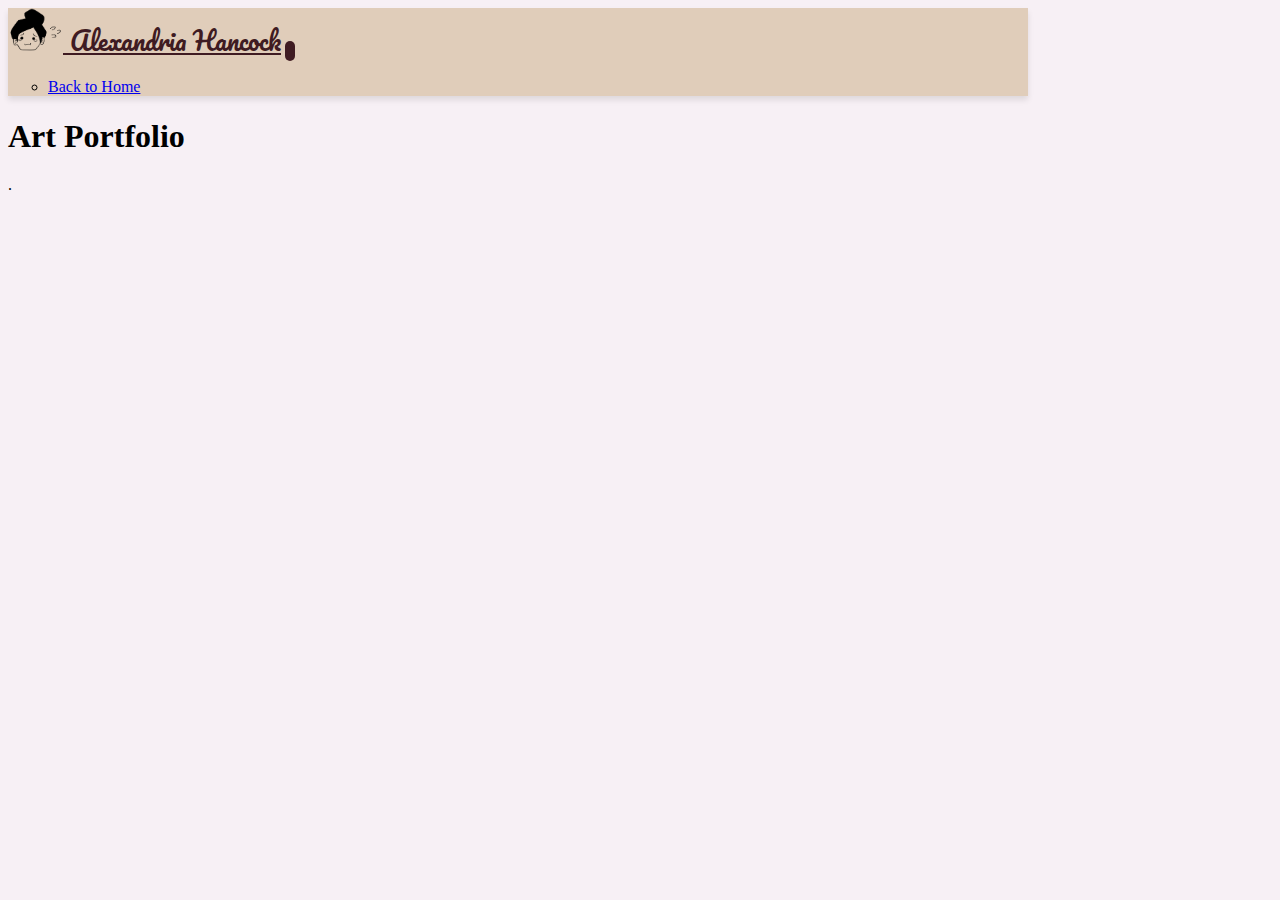
<file: portfolio.html>
<!DOCTYPE html>
<html lang="en">

<head>
  <meta charset="UTF-8">
  <meta name="viewport" content="width=device-width, initial-scale=1.0">
  <title>Alexandria Hancock's Portfolio</title>
  <link rel="preconnect" href="https://fonts.googleapis.com">
  <link rel="preconnect" href="https://fonts.gstatic.com" crossorigin>
  <link href="https://fonts.googleapis.com/css2?family=Pacifico&display=swap" rel="stylesheet">
  <link href="https://cdn.jsdelivr.net/npm/bootstrap@5.3.7/dist/css/bootstrap.min.css" rel="stylesheet" 
    integrity="sha384-LN+7fdVzj6u52u30Kp6M/trliBMCMKTyK833zpbD+pXdCLuTusPj697FH4R/5mcr" crossorigin="anonymous">
  <link rel="stylesheet" href="style.css">
  <style>
  </style>
</head>

<body> 
    <div>
      <nav class="navbar fixed-top navbar-expand-lg" style="background-color: #decbb7f3; box-shadow: 0 4px 6px rgba(0, 0, 0, 0.1);">
        <div class="container-fluid">
          <a class="navbar-brand" href="#title" style="font-family: pacifico, cursive; font-size: 25px; color: #3f1b22;">
            <img src="./assets/Logo girl.png" alt="Logo" class="logo" style="width: 55px;"> 
              Alexandria Hancock</a>
          <button class="navbar-toggler" type="button" data-bs-toggle="collapse" data-bs-target="#navbarSupportedContent" 
            aria-controls="navbarSupportedContent" aria-expanded="false" aria-label="Toggle navigation">
            <span class="navbar-toggler-icon"></span>
          </button>
          <div class="collapse navbar-collapse" id="navbarSupportedContent">
            <ul class="navbar-nav ms-auto mb-2 mb-lg-0">
              <li class="nav-item">
                <a class="nav-link active" aria-current="page" href="./index.html">Back to Home</a>
              </li>
            </ul>
          </div>
        </div>
      </nav>
    </div>
    <section class="py-5 text-center container"> 
        <div class="row py-lg-5"> 
            <div class="col-lg-6 col-md-8 mx-auto"> 
                <h1 class="fw-light">Art Portfolio</h1> 
                <p class="lead text-body-secondary">.</p> 
            </div> 
        </div> 
    </section> 
</body>
</html>
</file>
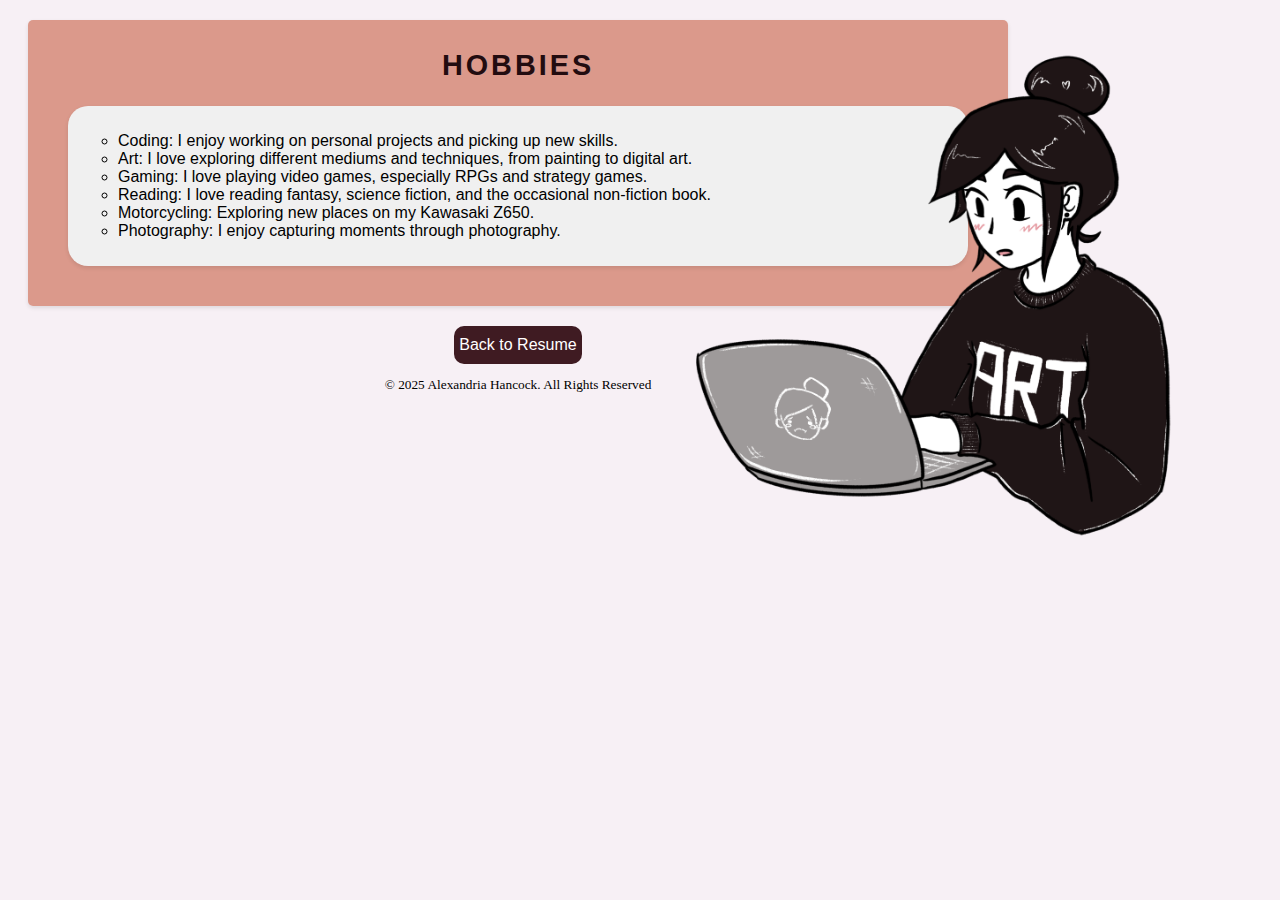
<file: projects.html>
<!DOCTYPE html>
<html lang="en">
    <head>
        <meta charset="UTF-8">
        <link rel="stylesheet" href="./style.css">
        <title>Hobbies</title>
        <style>
            .hobby-container {
                position: relative;
                margin: 20px;
                padding: 20px;
                padding-top: 5px;
                background-color: #cc6e57ab;
                border-radius: 5px;
                box-shadow: 0 2px 4px rgba(0, 0, 0, 0.1);
            }
            .hobby-list{
                font-size: 1em;
                font-family: 'Arial', sans-serif;
                margin: 20px;
                padding: 10px;
                background-color: #f0f0f0;
                border-radius: 20px;
                box-shadow: 0 2px 4px rgba(0, 0, 0, 0.1);
            }
            .character-working {
                position: absolute;
                width: 500px;
                height: auto;
                top: 25px;
                right: -180px
            }

        </style>
    </head>
    <body>
        <div class="hobby-container">
            <h2>Hobbies</h2>
            <div class="hobby-list">
                <ul>
                    <li>Coding: I enjoy working on personal projects and picking up new skills.</li>
                    <li>Art: I love exploring different mediums and techniques, from painting to digital art.</li>
                    <li>Gaming: I love playing video games, especially RPGs and strategy games.</li>
                    <li>Reading: I love reading fantasy, science fiction, and the occasional non-fiction book.</li>
                    <li>Motorcycling: Exploring new places on my Kawasaki Z650.</li>
                    <li>Photography: I enjoy capturing moments through photography.</li>
                </ul>
            </div>
            <img src="./assets/Working character.png" alt="working character" class="character-working">
        </div>
        <button onclick="window.location.href='index.html'" style="display: block; margin: 10px auto;">Back to Resume</button>
        <footer>
            <p>© 2025 Alexandria Hancock. All Rights Reserved</p>
        </footer>
    </body>
</html>
</file>
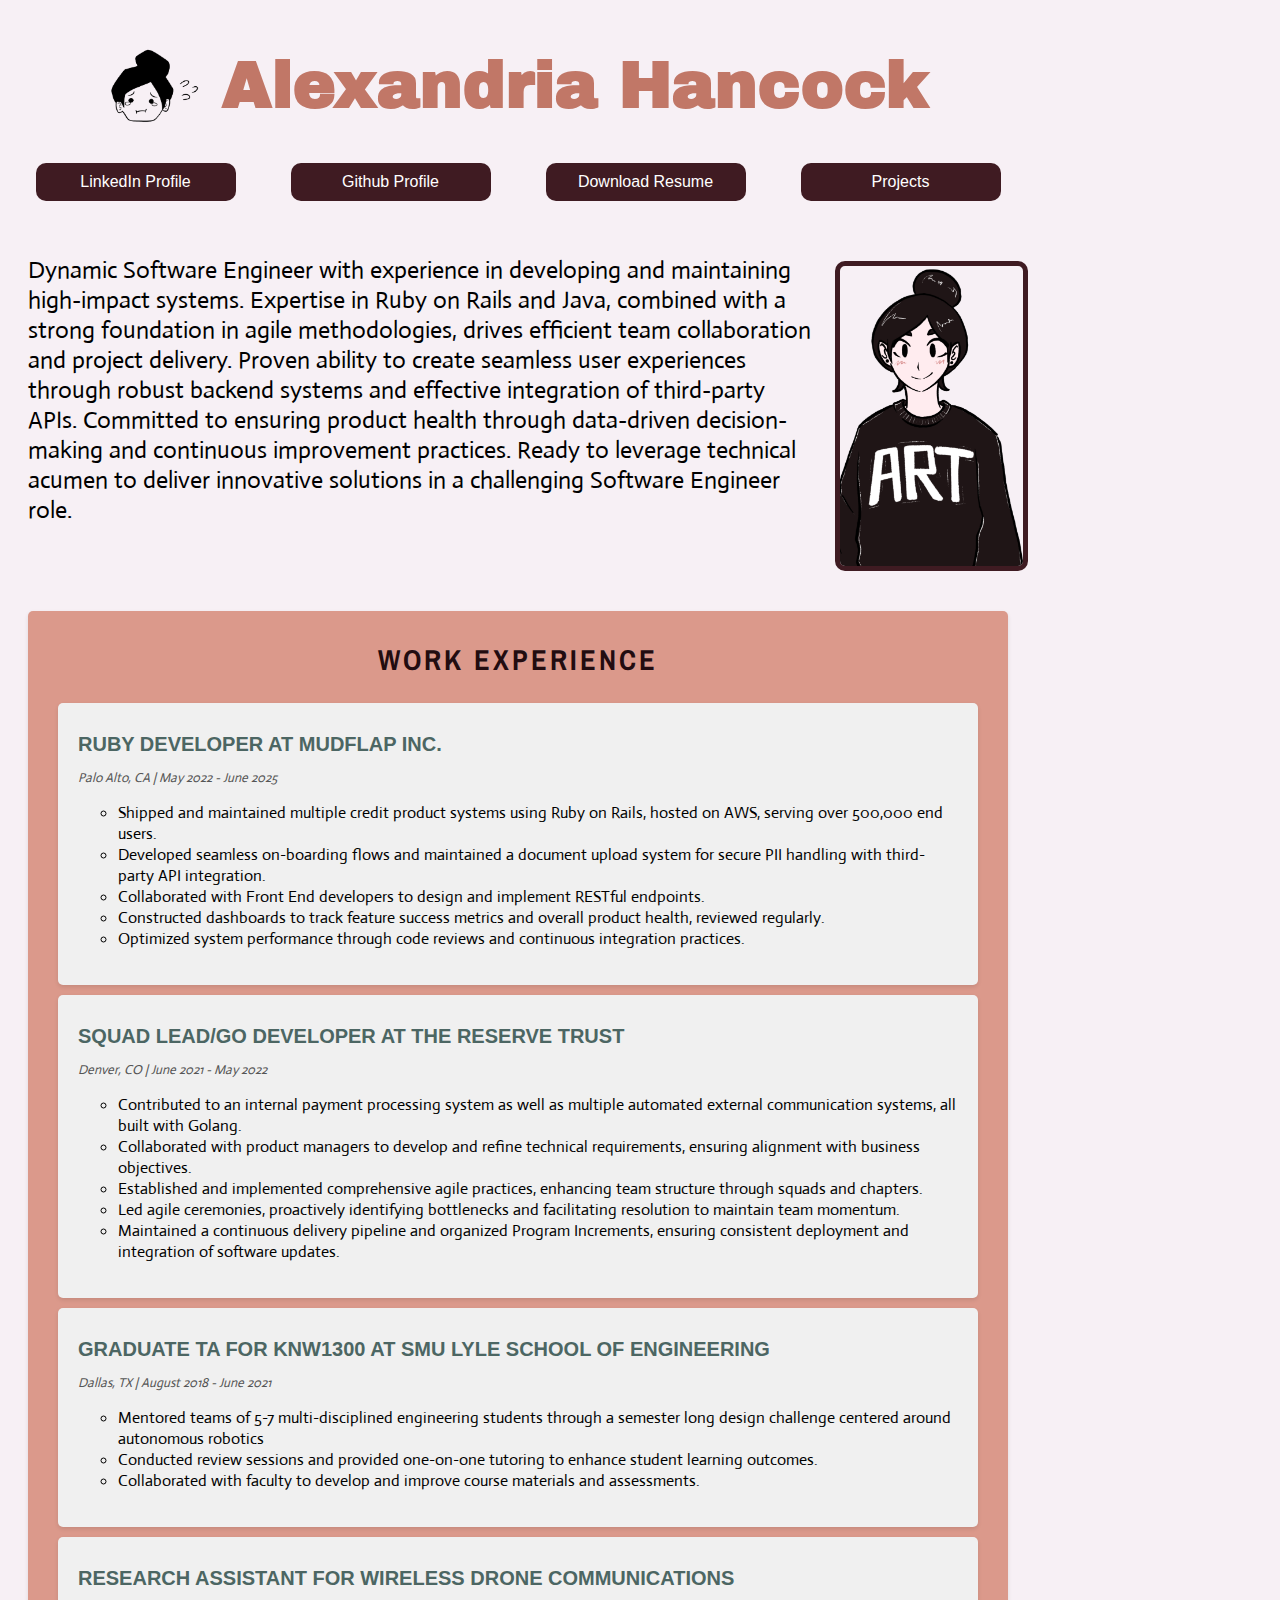
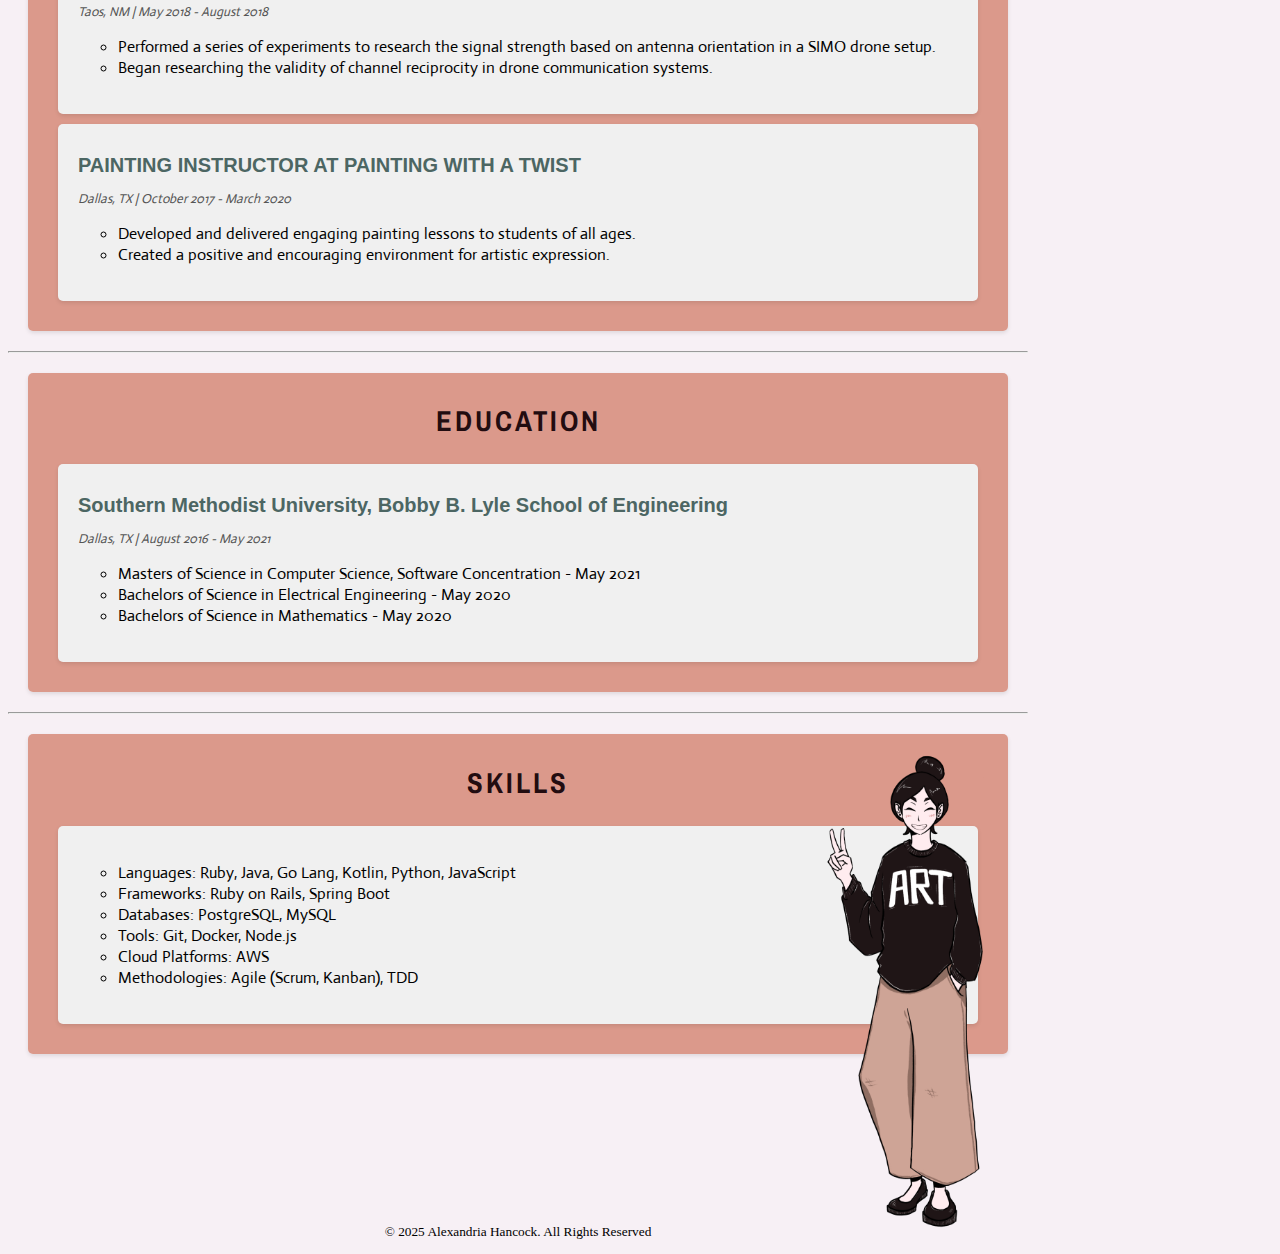
<file: test.html>
<!DOCTYPE html>
<html lang="en">
    <head>
        <meta charset="UTF-8">
        <meta name="viewport" content="width=device-width, initial-scale=1.0">
        <link rel="stylesheet" href="./style.css">
        <link rel="preconnect" href="https://fonts.gstatic.com" crossorigin>
        <link rel="stylesheet" href="https://fonts.googleapis.com/css?family=Actor">
        <link rel="stylesheet" href="https://fonts.googleapis.com/css?family=Archivo+Black">
        <link rel="stylesheet" href="https://fonts.googleapis.com/css?family=Archivo+Narrow">
        <title>Alexandria Hancock Portfolio</title>
        <style>
            .title {
                font-size: 4rem;
                font-family: 'Archivo Black', sans-serif;
            }
            .links-container {
                display: flex;
                justify-content: space-around;
                text-align: center;
                flex-wrap: wrap;
                margin-top: 0px;
                margin-bottom: 30px;
            }
            .links-container > * {
                width: 200px;
            }
            .header {
                display: flex;
                align-items: center;
                justify-content: center;
            }
            #summary {
                font-size: 1.5rem;
                font-family: 'Actor', sans-serif;
                margin-left: 20px;
                margin-top: 0;
                margin-bottom: 40px;
                display: flex;
            }
            .character-profile {
                max-height: 300px;
                margin-left: 20px;
                margin-top: 30px;
                border-color: #3f1b22;
                border-style: solid;
                border-width: 5px;
                border-radius: 10px;
                float: left;
            }
            .work-container, .education-container, .skills-container {
                margin: 20px;
                padding: 20px;
                padding-top: 5px;
                background-color: #cc6e57ab;
                border-radius: 5px;
                box-shadow: 0 2px 4px rgba(0, 0, 0, 0.1);
            }
            .work-item {
                font-size: 1em;
                font-family: 'Actor', sans-serif;
                margin: 10px;
                padding: 20px;
                background-color: #f0f0f0;
                border-radius: 5px;
                box-shadow: 0 2px 4px rgba(0, 0, 0, 0.1);
            }
            .work-detail {
                font-style: italic;
                font-size: small;
                text-align: left;
                color: #555;
            }
            .logo {
                max-height: 75px;
                margin-right: 20px;
            }
            .character {
                position: absolute;
                width: 375px;
                height: 500px;
                top: 20px;
                right: -100px;
            }
            @media (max-width: 650px) {
                .character {
                    display: none;
                }
                .character-profile {
                    float: none;
                    max-height: 200px;
                }
                .links-container > * {
                    width: 100px;
                }
                .title {
                    font-size: 2.5rem;
                }
            }
        </style>
    </head>
    <body>
        <div class="header">
            <img src="./assets/Logo girl.png" alt="Profile Picture" class="logo">
            <h1 class="title" style="color: #C17767;"> Alexandria Hancock </h1>
        </div>
        <div class="links-container" style="font-family: 'Actor', sans-serif;">
            <button onclick="window.location.href='https://www.linkedin.com/in/alexandria-lynn/'">LinkedIn Profile</button>
            <button onclick="window.location.href='https://github.com/alexandria-lynn'">Github Profile</button>
            <button onclick="window.location.href='assets/Alexandria Hancock Resume.pdf'" draggable="true">Download Resume</button>
            <button onclick="window.location.href='projects.html'">Projects</button>
        </div>
        <div id="summary">
            <p> Dynamic Software Engineer with experience in developing and maintaining high-impact systems. 
                Expertise in Ruby on Rails and Java, combined with a strong foundation in agile methodologies, 
                drives efficient team collaboration and project delivery. Proven ability to create seamless user 
                experiences through robust backend systems and effective integration of third-party APIs. 
                Committed to ensuring product health through data-driven decision-making and continuous improvement 
                practices. Ready to leverage technical acumen to deliver innovative solutions in a challenging 
                Software Engineer role. </p>
            <img src="./assets/Slight smile character profile.png" alt="Slight Smile Character" class="character-profile">
        </div>
        <div class="work-container">
            <h2 class="work-experience">Work Experience</h2>
            <div class="work-item">
                <h4>RUBY DEVELOPER AT MUDFLAP INC.</h4>
                <div class="work-detail"><p>Palo Alto, CA | May 2022 - June 2025</p></div>
                <ul>
                    <li>Shipped and maintained multiple credit product systems using Ruby on Rails, hosted on AWS, serving over 500,000 end users. </li>
                    <li>Developed seamless on-boarding flows and maintained a document upload system for secure PII handling with third-party API integration. </li>
                    <li>Collaborated with Front End developers to design and implement RESTful endpoints.</li>
                    <li>Constructed dashboards to track feature success metrics and overall product health, reviewed regularly.</li>
                    <li>Optimized system performance through code reviews and continuous integration practices.</li>
                </ul>
            </div>
            <div class="work-item">
                <h4>SQUAD LEAD/GO DEVELOPER AT THE RESERVE TRUST</h4>
                <div class="work-detail"><p>Denver, CO | June 2021 - May 2022</p></div>
                <ul>
                    <li>Contributed to an internal payment processing system as well as multiple automated external communication systems, all built with Golang.</li>
                    <li>Collaborated with product managers to develop and refine technical requirements, ensuring alignment with business objectives.</li>
                    <li>Established and implemented comprehensive agile practices, enhancing team structure through squads and chapters.</li>
                    <li>Led agile ceremonies, proactively identifying bottlenecks and facilitating resolution to maintain team momentum.</li>
                    <li>Maintained a continuous delivery pipeline and organized Program Increments, ensuring consistent deployment and integration of software updates.</li>
                </ul>
            </div>
            <div class="work-item">
                <h4>GRADUATE TA FOR KNW1300 AT SMU LYLE SCHOOL OF ENGINEERING</h4>
                <div class="work-detail"><p>Dallas, TX | August 2018 - June 2021</p></div>
                <ul>
                    <li>Mentored teams of 5-7 multi-disciplined engineering students through a semester long design challenge centered around autonomous robotics</li>
                    <li>Conducted review sessions and provided one-on-one tutoring to enhance student learning outcomes.</li>
                    <li>Collaborated with faculty to develop and improve course materials and assessments.</li>
                </ul>
            </div>
            <div class="work-item">
                <h4>RESEARCH ASSISTANT FOR WIRELESS DRONE COMMUNICATIONS</h4>
                <div class="work-detail"><p>Taos, NM | May 2018 - August 2018</p></div>
                <ul>
                    <li>Performed a series of experiments to research the signal strength based on antenna orientation in a SIMO drone setup.</li>
                    <li>Began researching the validity of channel reciprocity in drone communication systems.</li>
                </ul>
            </div>
            <div class="work-item">
                <h4>PAINTING INSTRUCTOR AT PAINTING WITH A TWIST</h4>
                <div class="work-detail"><p>Dallas, TX | October 2017 - March 2020</p></div>
                <ul>
                    <li>Developed and delivered engaging painting lessons to students of all ages.</li>
                    <li>Created a positive and encouraging environment for artistic expression.</li>
                </ul>
            </div>
        </div>
        <hr>
        <div class="education-container">
            <h2 class="education">Education</h2>
            <div class="work-item">
                <h4>Southern Methodist University, Bobby B. Lyle School of Engineering</h4>
                <div class="work-detail"><p>Dallas, TX | August 2016 - May 2021</p></div>
                <ul>
                    <li>Masters of Science in Computer Science, Software Concentration - May 2021</li>
                    <li>Bachelors of Science in Electrical Engineering - May 2020</li>
                    <li>Bachelors of Science in Mathematics - May 2020</li>
                </ul>
            </div>
        </div>
        <hr>
        <div class="skills-container" style="position: relative;">
            <h2>Skills</h2>
            <div class="work-item">
                <ul>
                    <li>Languages: Ruby, Java, Go Lang, Kotlin, Python, JavaScript</li>
                    <li>Frameworks: Ruby on Rails, Spring Boot</li>
                    <li>Databases: PostgreSQL, MySQL</li>
                    <li>Tools: Git, Docker, Node.js</li>
                    <li>Cloud Platforms: AWS</li>
                    <li>Methodologies: Agile (Scrum, Kanban), TDD</li>
                </ul>
            </div>
            <img src="./assets/Big smile character.png" alt="Big Smile Character" class="character">
        </div>
        <footer>
            <p style="padding-top: 150px;">© 2025 Alexandria Hancock. All Rights Reserved</p>
        </footer>
    </body>
</html>
</file>
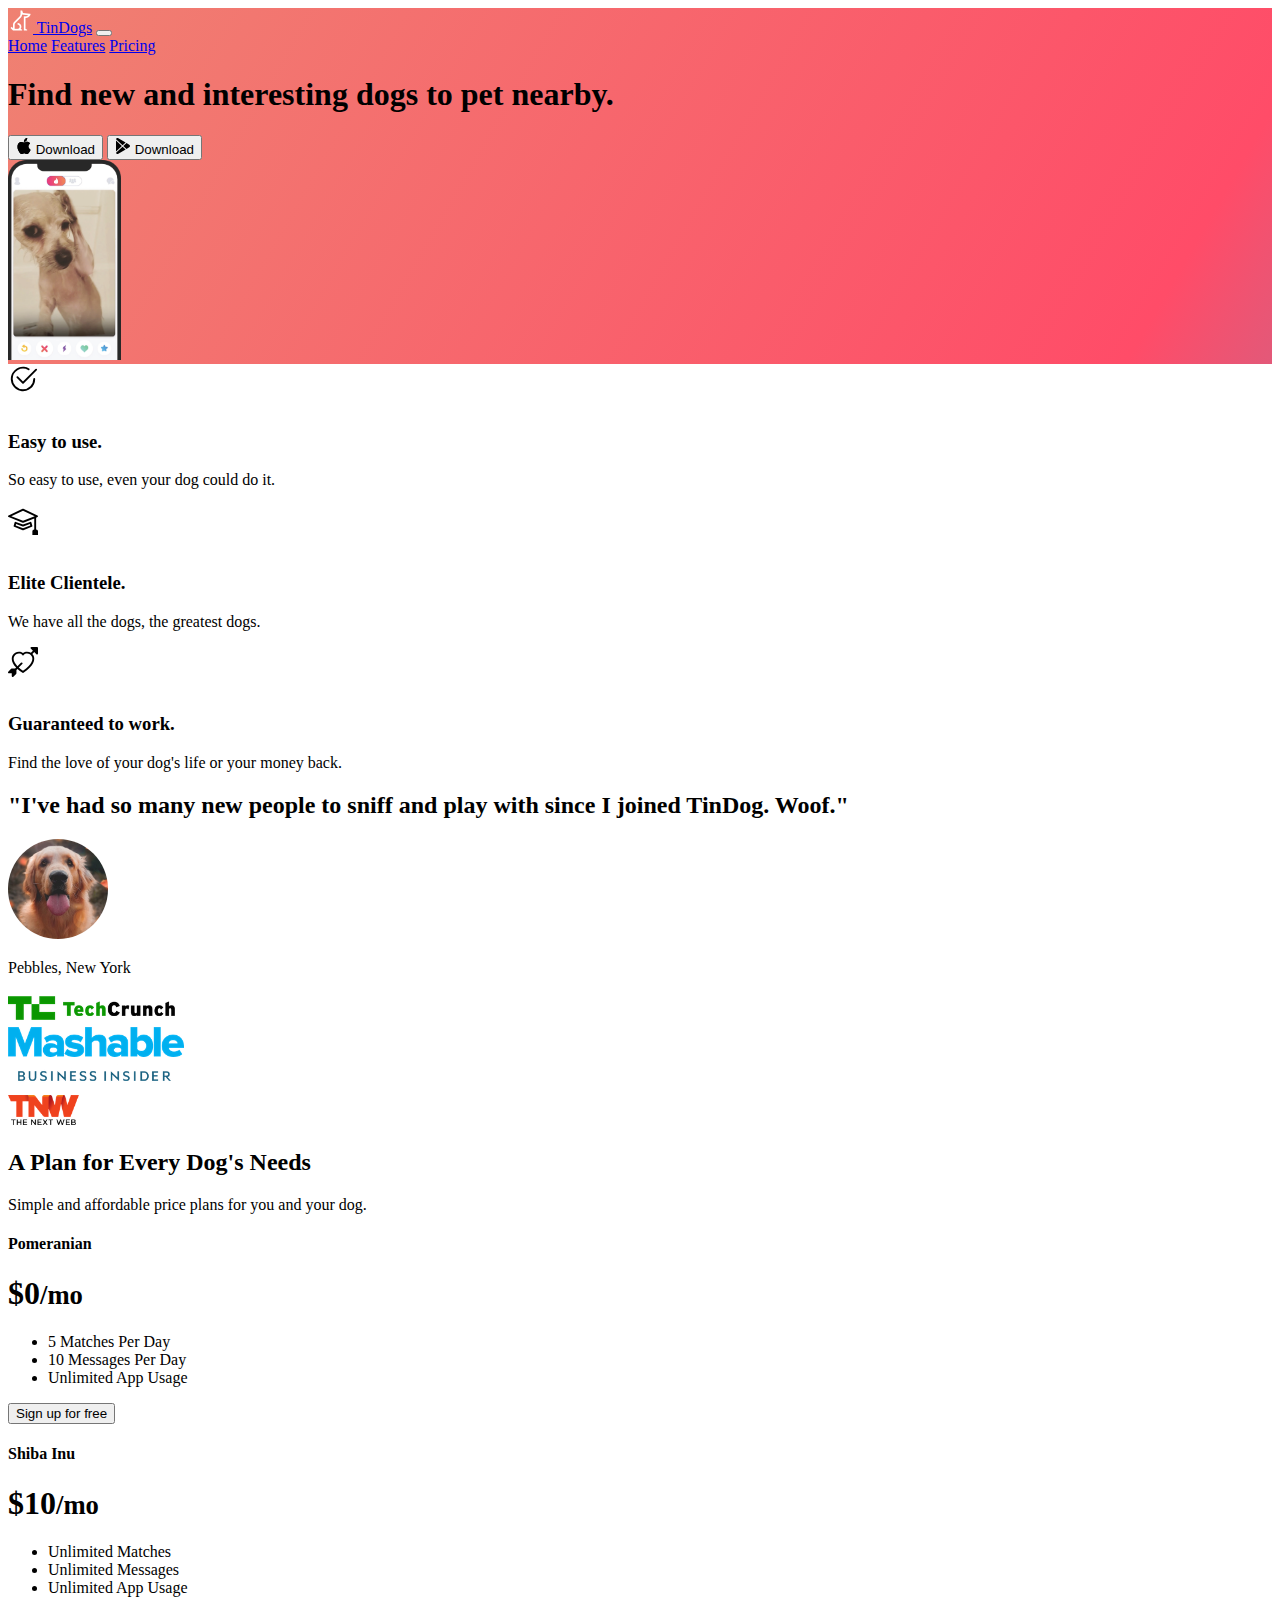
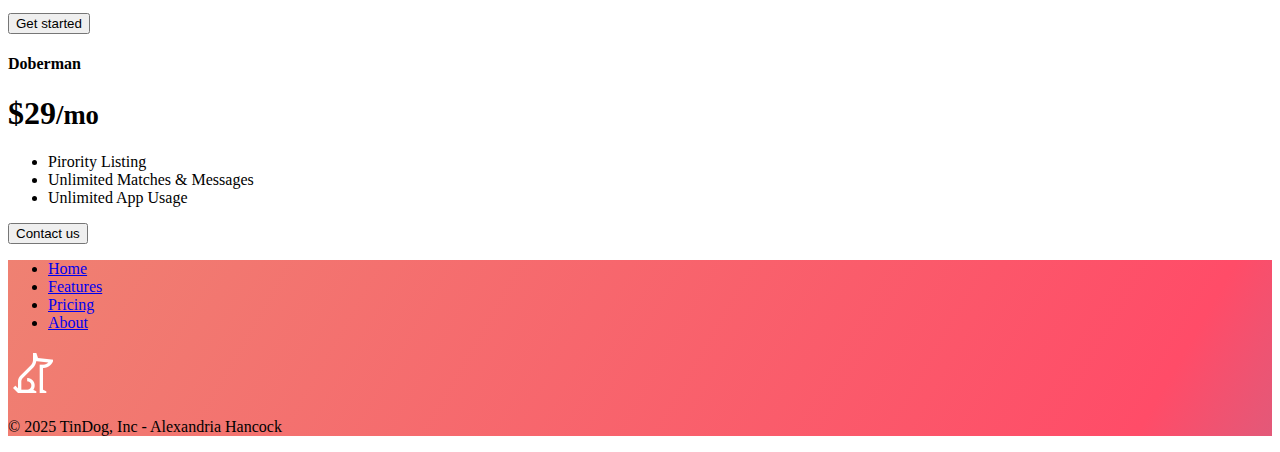
<file: 11.3 TinDog Project/tindog.html>
<!DOCTYPE html>
<html lang="en">

<head>
  <meta charset="UTF-8">
  <meta name="viewport" content="width=device-width, initial-scale=1.0">
  <title>TinDog</title>
  <link href="https://cdn.jsdelivr.net/npm/bootstrap@5.3.0-alpha3/dist/css/bootstrap.min.css" rel="stylesheet"
    integrity="sha384-KK94CHFLLe+nY2dmCWGMq91rCGa5gtU4mk92HdvYe+M/SXH301p5ILy+dN9+nJOZ" crossorigin="anonymous">
  <link rel="stylesheet" href="./css/style.css">
</head>

<body>


  <!-- Title -->
  <section id="title" class="gradient-background">
    <nav class="navbar navbar-expand-lg bg-transparent navbar-dark">
      <div class="container-fluid">
        <a class="navbar-brand" href="#"><img src="./images/dog-logo.png" 
          style="height: 25px; filter: invert(1)"> TinDogs</a>
        <button class="navbar-toggler" type="button" data-bs-toggle="collapse" data-bs-target="#navbarNavAltMarkup" aria-controls="navbarNavAltMarkup" aria-expanded="false" aria-label="Toggle navigation">
          <span class="navbar-toggler-icon"></span>
        </button>
        <div class="collapse navbar-collapse" id="navbarNavAltMarkup">
          <div class="navbar-nav">
            <a class="nav-link active" aria-current="page" href="#title">Home</a>
            <a class="nav-link" href="#features">Features</a>
            <a class="nav-link" href="#pricing">Pricing</a>
          </div>
        </div>
      </div>
    </nav>

    <div class="container col-xxl-8 px-4">
      <div class="row align-items-center g-5">
        <div class="col-lg-6">
          <h1 class="display-5 fw-bold text-light lh-1 my-4">Find new and interesting dogs to pet nearby.</h1>
          <div class="d-grid gap-2 d-md-flex justify-content-md-start">
            <button type="button" class="btn btn-light btn-lg px-4 me-md-2"><svg xmlns="http://www.w3.org/2000/svg"
                width="16" height="16" fill="currentColor" class="bi bi-apple mb-1" viewBox="0 0 16 16">
                <path
                  d="M11.182.008C11.148-.03 9.923.023 8.857 1.18c-1.066 1.156-.902 2.482-.878 2.516.024.034 1.52.087 2.475-1.258.955-1.345.762-2.391.728-2.43Zm3.314 11.733c-.048-.096-2.325-1.234-2.113-3.422.212-2.189 1.675-2.789 1.698-2.854.023-.065-.597-.79-1.254-1.157a3.692 3.692 0 0 0-1.563-.434c-.108-.003-.483-.095-1.254.116-.508.139-1.653.589-1.968.607-.316.018-1.256-.522-2.267-.665-.647-.125-1.333.131-1.824.328-.49.196-1.422.754-2.074 2.237-.652 1.482-.311 3.83-.067 4.56.244.729.625 1.924 1.273 2.796.576.984 1.34 1.667 1.659 1.899.319.232 1.219.386 1.843.067.502-.308 1.408-.485 1.766-.472.357.013 1.061.154 1.782.539.571.197 1.111.115 1.652-.105.541-.221 1.324-1.059 2.238-2.758.347-.79.505-1.217.473-1.282Z" />
                <path
                  d="M11.182.008C11.148-.03 9.923.023 8.857 1.18c-1.066 1.156-.902 2.482-.878 2.516.024.034 1.52.087 2.475-1.258.955-1.345.762-2.391.728-2.43Zm3.314 11.733c-.048-.096-2.325-1.234-2.113-3.422.212-2.189 1.675-2.789 1.698-2.854.023-.065-.597-.79-1.254-1.157a3.692 3.692 0 0 0-1.563-.434c-.108-.003-.483-.095-1.254.116-.508.139-1.653.589-1.968.607-.316.018-1.256-.522-2.267-.665-.647-.125-1.333.131-1.824.328-.49.196-1.422.754-2.074 2.237-.652 1.482-.311 3.83-.067 4.56.244.729.625 1.924 1.273 2.796.576.984 1.34 1.667 1.659 1.899.319.232 1.219.386 1.843.067.502-.308 1.408-.485 1.766-.472.357.013 1.061.154 1.782.539.571.197 1.111.115 1.652-.105.541-.221 1.324-1.059 2.238-2.758.347-.79.505-1.217.473-1.282Z" />
              </svg> Download</button>
            <button type="button" class="btn btn-outline-light btn-lg px-4"><svg xmlns="http://www.w3.org/2000/svg"
                width="16" height="16" fill="currentColor" class="bi bi-google-play mb-1" viewBox="0 0 16 16">
                <path
                  d="M14.222 9.374c1.037-.61 1.037-2.137 0-2.748L11.528 5.04 8.32 8l3.207 2.96 2.694-1.586Zm-3.595 2.116L7.583 8.68 1.03 14.73c.201 1.029 1.36 1.61 2.303 1.055l7.294-4.295ZM1 13.396V2.603L6.846 8 1 13.396ZM1.03 1.27l6.553 6.05 3.044-2.81L3.333.215C2.39-.341 1.231.24 1.03 1.27Z" />
              </svg> Download</button>
          </div>
        </div>
        <div class="col-10 col-sm-12 col-lg-6">
          <img src="./images/iphone.png" class="d-block mx-lg-auto img-fluid" alt="Bootstrap Themes" height="200"
            loading="lazy">
        </div>
      </div>
    </div>
  </section>
  <!-- Features -->
  <section id="features">
    <div class="container mt-5">
      <div class="row g-4 py-5 row-cols-1 row-cols-lg-3">
        <div class="col d-flex align-items-start">
          <div
            class="icon-square text-body-emphasis bg-body-secondary d-inline-flex align-items-center justify-content-center fs-4 flex-shrink-0 me-3">
            <svg xmlns="http://www.w3.org/2000/svg" height="30" fill="currentColor" class="bi bi-check2-circle"
              viewBox="0 0 16 16">
              <path
                d="M2.5 8a5.5 5.5 0 0 1 8.25-4.764.5.5 0 0 0 .5-.866A6.5 6.5 0 1 0 14.5 8a.5.5 0 0 0-1 0 5.5 5.5 0 1 1-11 0z" />
              <path
                d="M15.354 3.354a.5.5 0 0 0-.708-.708L8 9.293 5.354 6.646a.5.5 0 1 0-.708.708l3 3a.5.5 0 0 0 .708 0l7-7z" />
            </svg>
          </div>
          <div>
            <h3 class="fs-2">Easy to use.</h3>
            <p>So easy to use, even your dog could do it.</p>

          </div>
        </div>
        <div class="col d-flex align-items-start">
          <div
            class="icon-square text-body-emphasis bg-body-secondary d-inline-flex align-items-center justify-content-center fs-4 flex-shrink-0 me-3">
            <svg xmlns="http://www.w3.org/2000/svg" height="30" fill="currentColor" class="bi bi-mortarboard"
              viewBox="0 0 16 16">
              <path
                d="M8.211 2.047a.5.5 0 0 0-.422 0l-7.5 3.5a.5.5 0 0 0 .025.917l7.5 3a.5.5 0 0 0 .372 0L14 7.14V13a1 1 0 0 0-1 1v2h3v-2a1 1 0 0 0-1-1V6.739l.686-.275a.5.5 0 0 0 .025-.917l-7.5-3.5ZM8 8.46 1.758 5.965 8 3.052l6.242 2.913L8 8.46Z" />
              <path
                d="M4.176 9.032a.5.5 0 0 0-.656.327l-.5 1.7a.5.5 0 0 0 .294.605l4.5 1.8a.5.5 0 0 0 .372 0l4.5-1.8a.5.5 0 0 0 .294-.605l-.5-1.7a.5.5 0 0 0-.656-.327L8 10.466 4.176 9.032Zm-.068 1.873.22-.748 3.496 1.311a.5.5 0 0 0 .352 0l3.496-1.311.22.748L8 12.46l-3.892-1.556Z" />
            </svg>
          </div>
          <div>
            <h3 class="fs-2">Elite Clientele.</h3>
            <p>We have all the dogs, the greatest dogs.</p>

          </div>
        </div>
        <div class="col d-flex align-items-start">
          <div
            class="icon-square text-body-emphasis bg-body-secondary d-inline-flex align-items-center justify-content-center fs-4 flex-shrink-0 me-3">
            <svg xmlns="http://www.w3.org/2000/svg" height="30" fill="currentColor" class="bi bi-arrow-through-heart"
              viewBox="0 0 16 16">
              <path fill-rule="evenodd"
                d="M2.854 15.854A.5.5 0 0 1 2 15.5V14H.5a.5.5 0 0 1-.354-.854l1.5-1.5A.5.5 0 0 1 2 11.5h1.793l.53-.53c-.771-.802-1.328-1.58-1.704-2.32-.798-1.575-.775-2.996-.213-4.092C3.426 2.565 6.18 1.809 8 3.233c1.25-.98 2.944-.928 4.212-.152L13.292 2 12.147.854A.5.5 0 0 1 12.5 0h3a.5.5 0 0 1 .5.5v3a.5.5 0 0 1-.854.354L14 2.707l-1.006 1.006c.236.248.44.531.6.845.562 1.096.585 2.517-.213 4.092-.793 1.563-2.395 3.288-5.105 5.08L8 13.912l-.276-.182a21.86 21.86 0 0 1-2.685-2.062l-.539.54V14a.5.5 0 0 1-.146.354l-1.5 1.5Zm2.893-4.894A20.419 20.419 0 0 0 8 12.71c2.456-1.666 3.827-3.207 4.489-4.512.679-1.34.607-2.42.215-3.185-.817-1.595-3.087-2.054-4.346-.761L8 4.62l-.358-.368c-1.259-1.293-3.53-.834-4.346.761-.392.766-.464 1.845.215 3.185.323.636.815 1.33 1.519 2.065l1.866-1.867a.5.5 0 1 1 .708.708L5.747 10.96Z" />
            </svg>
          </div>
          <div>
            <h3 class="fs-2">Guaranteed to work.</h3>
            <p>Find the love of your dog's life or your money back.</p>

          </div>
        </div>
      </div>
    </div>
  </section>
  <!-- Testimonial -->
  <section id="testimonial">
    <div class="my-5">
      <div class="p-5 text-center bg-body-tertiary">
        <div class="container py-5">
          <h2 class="text-body-emphasis">"I've had so many new people to sniff and play with since I joined
            TinDog. Woof."</h2>
          <img class="profile-img mt-5" src="./images/dog-img.jpg" alt="dog image">
          <p class="col-lg-8 mx-auto lead mt-2">
            Pebbles, New York
          </p>
        </div>

        <div class="container">
          <div class="row">
            <div class="col-lg-3 col-sm-12 my-2">
              <img src="./images/techcrunch.png" alt="techcrunch" height="30">
            </div>
            <div class="col-lg-3 col-sm-12 my-2">
              <img src="./images/mashable.png" alt="mashable" height="30">
            </div>
            <div class="col-lg-3 col-sm-12 my-2">
              <img src="./images/bizinsider.png" alt="bizinsider" height="30">
            </div>
            <div class="col-lg-3 col-sm-12 my-2">
              <img src="./images/tnw.png" alt="tnw" height="30">
            </div>
          </div>
        </div>
      </div>
    </div>
  </section>
  <!-- Pricing -->
  <section id="pricing">
    <div class="container">
      <div class="pricing-header p-3 pb-md-4 mx-auto text-center">
        <h2 class="display-4 fw-normal">A Plan for Every Dog's Needs</h2>
        <p class="fs-5 text-body-secondary">Simple and affordable price plans for you and your dog.
      </div>
      <div class="row row-cols-1 row-cols-md-3 mb-3 text-center">
        <div class="col">
          <div class="card mb-4 rounded-3 shadow-sm">
            <div class="card-header py-3">
              <h4 class="my-0 fw-normal">Pomeranian</h4>
            </div>
            <div class="card-body">
              <h1 class="card-title pricing-card-title">$0<small class="text-body-secondary fw-light">/mo</small></h1>
              <ul class="list-unstyled mt-3 mb-4">
                <li>5 Matches Per Day</li>
                <li>10 Messages Per Day</li>
                <li>Unlimited App Usage</li>
              </ul>
              <button type="button" class="w-100 btn btn-lg btn-outline-dark">Sign up for free</button>
            </div>
          </div>
        </div>
        <div class="col">
          <div class="card mb-4 rounded-3 shadow-sm">
            <div class="card-header py-3">
              <h4 class="my-0 fw-normal">Shiba Inu</h4>
            </div>
            <div class="card-body">
              <h1 class="card-title pricing-card-title">$10<small class="text-body-secondary fw-light">/mo</small></h1>
              <ul class="list-unstyled mt-3 mb-4">
                <li>Unlimited Matches</li>
                <li>Unlimited Messages</li>
                <li>Unlimited App Usage</li>
              </ul>
              <button type="button" class="w-100 btn btn-lg btn-dark">Get started</button>
            </div>
          </div>
        </div>
        <div class="col">
          <div class="card mb-4 rounded-3 shadow-sm border-dark">
            <div class="card-header py-3 text-bg-dark border-dark">
              <h4 class="my-0 fw-normal">Doberman</h4>
            </div>
            <div class="card-body">
              <h1 class="card-title pricing-card-title">$29<small class="text-body-secondary fw-light">/mo</small></h1>
              <ul class="list-unstyled mt-3 mb-4">
                <li>Pirority Listing</li>
                <li>Unlimited Matches & Messages</li>
                <li>Unlimited App Usage</li>
              </ul>
              <button type="button" class="w-100 btn btn-lg btn-dark">Contact us</button>
            </div>
          </div>
        </div>
      </div>
    </div>
  </section>
  <!-- Footer -->
  <section id="contact" class="gradient-background">
   <div class="container"> 
      <footer class="py-3 mt-5"> 
        <ul class="nav justify-content-center pb-3 mb-3"> 
          <li class="nav-item">
            <a href="#title" class="nav-link px-2 text-light">Home</a>
          </li> 
          <li class="nav-item">
            <a href="#features" class="nav-link px-2 text-light">Features</a>
          </li> 
          <li class="nav-item">
            <a href="#pricing" class="nav-link px-2 text-light">Pricing</a>
          </li> 
          <li class="nav-item">
            <a href="#" class="nav-link px-2 text-light">About</a>
          </li> 
        </ul> 
        <div class="justify-content-center d-flex mb-3">
          <a href="#">
            <img src="./images/dog-logo.png" style="height: 50px; filter: invert(1)">
          </a>
        </div>
        <p class="text-center text-light">© 2025 TinDog, Inc - Alexandria Hancock</p> 
      </footer> 
    </div>
  </section>
  <script src="https://cdn.jsdelivr.net/npm/bootstrap@5.3.7/dist/js/bootstrap.bundle.min.js" 
    integrity="sha384-ndDqU0Gzau9qJ1lfW4pNLlhNTkCfHzAVBReH9diLvGRem5+R9g2FzA8ZGN954O5Q" crossorigin="anonymous"></script>
</body>

</html>
</file>
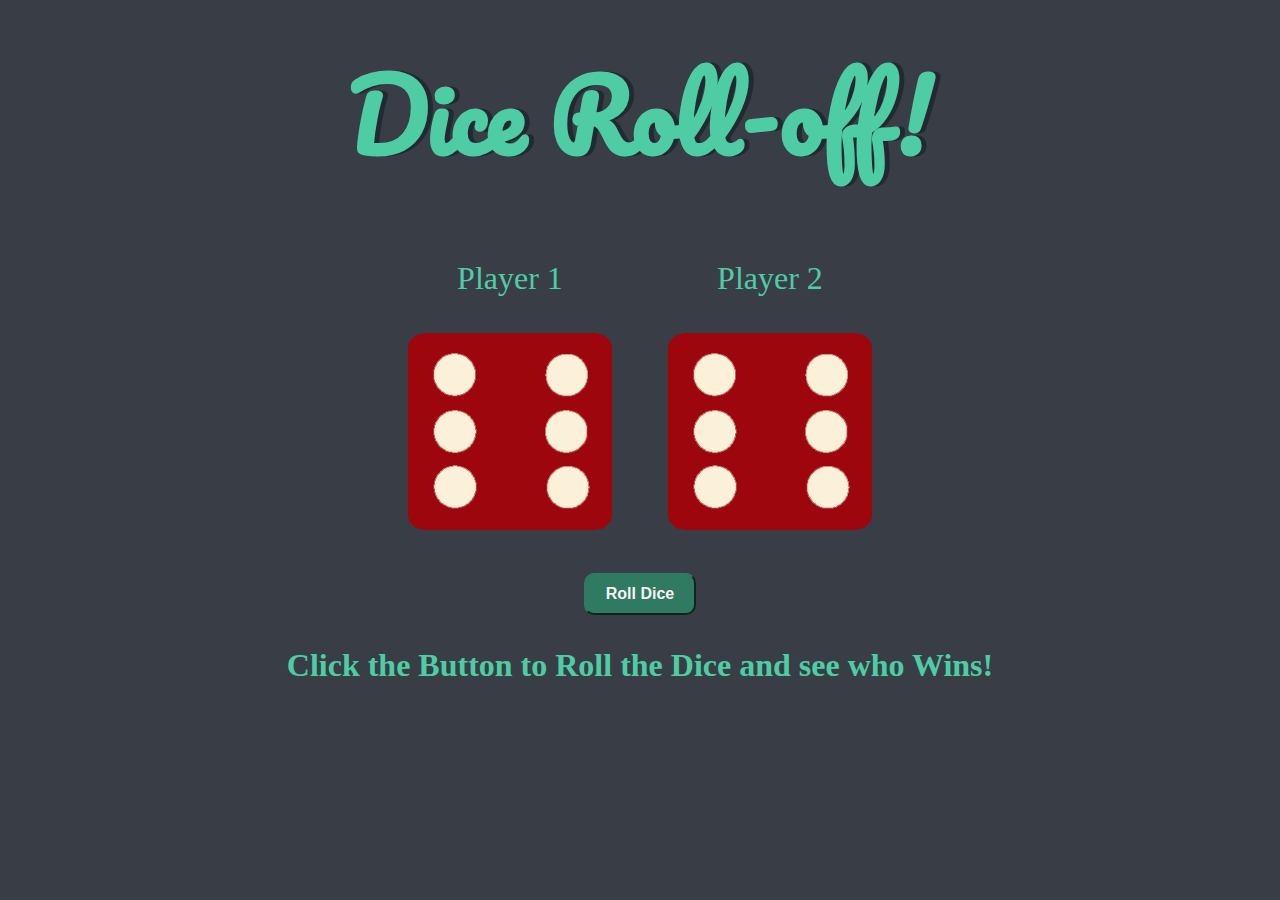
<file: Dice/dicee.html>
<!DOCTYPE html>
<html lang="en" dir="ltr">
  <head>
    <meta charset="utf-8" />
    <title>Dicee</title>
    <link rel="stylesheet" href="styles.css" />
    <link rel="preconnect" href="https://fonts.googleapis.com">
    <link rel="preconnect" href="https://fonts.gstatic.com" crossorigin>
    <link href="https://fonts.googleapis.com/css2?family=Pacifico&display=swap" rel="stylesheet">
  </head>
  <body>
    <div class="container">
      <h1>Dice Roll-off!</h1>

      <div class="dice">
        <p>Player 1</p>
        <img class="img1" src="./images/dice6.png" />
      </div>

      <div class="dice">
        <p>Player 2</p>
        <img class="img2" src="./images/dice6.png" />
      </div>
      <p><button class="btn" onclick="rollDice()">Roll Dice</button></p>
      <h3> Click the Button to Roll the Dice and see who Wins!</h3>
    </div>

    <script src="index.js"></script>
  </body>
</html>
</file>
<file: style.css>
.gradient-background {
  background: linear-gradient(300deg, #00bfff, #ff4c68, #ef8172);
  background-size: 180% 180%;
  animation: gradient-animation 18s ease infinite;
}

@keyframes gradient-animation {
  0% {
    background-position: 0% 50%;
  }
  50% {
    background-position: 100% 50%;
  }
  100% {
    background-position: 0% 50%;
  }
}

h2 {
    color: #220c10;
    text-align: center;
    font-size: 1.8rem;
    font-family: 'Archivo Narrow', sans-serif;
    letter-spacing: 3px;
    text-transform: uppercase;
}

h4 {
    color: #4c6663;
    font-family: 'Work Sans', sans-serif;
    font-size: 1.25rem;
    margin-bottom: 0px;
    margin-top: 10px;
}

ul{
    list-style-type: circle;
    text-align: left;
    font-size: 1rem;
}

footer {
    text-align: center;
    font-size: smaller;
}

body {
    background-color: #f7f0f5;
    max-width: 1020px;
    justify-content: center;
    align-items: center;
}

button {
    background-color: #3f1b22;
    color: white;
    border: none;
    padding: 10px 5px;
    font-size: 1rem;
    cursor: pointer;
    border-radius: 10px;
}
</file>
<file: 11.3 TinDog Project/css/style.css>
.gradient-background {
  background: linear-gradient(300deg, #00bfff, #ff4c68, #ef8172);
  background-size: 180% 180%;
  animation: gradient-animation 18s ease infinite;
}

@keyframes gradient-animation {
  0% {
    background-position: 0% 50%;
  }
  50% {
    background-position: 100% 50%;
  }
  100% {
    background-position: 0% 50%;
  }
}

.icon-square {
  width: 3rem;
  height: 3rem;
  border-radius: 0.75rem;
}

.profile-img {
  height: 100px;
  border-radius: 50%;
}
</file>
<file: Dice/styles.css>
.container {
  width: 70%;
  margin: auto;
  text-align: center;
}

.dice {
  text-align: center;
  display: inline-block;

}

body {
  background-color: #393E46;
}

h1 {
  margin: 30px;
  font-family: 'Pacifico', cursive;
  text-shadow: 5px 0 #232931;
  font-size: 6rem;
  color: #4ECCA3;
}

h3 {
  margin: 30px;
  font-family: 'Indie Flower', cursive;
  font-size: 2rem;
  color: #4ECCA3;
}

p {
  font-size: 2rem;
  color: #4ECCA3;
  font-family: 'Indie Flower', cursive;
}

img {
  width: 80%;
}

.btn {
  font-weight: 600;
  padding: 10px 20px;
  font-size: 1rem;
  color: #f7f0f5;
  border-color: #2f7a61;
  border-radius: 10px;
  background-color: #2f7a61;
  transition: background-color 0.3s, border-color 0.3s;
}

.btn:hover {
  color: #f7f0f5;
  background-color: #d4a59a;
  border-color: #d4a59a;
}
</file>
